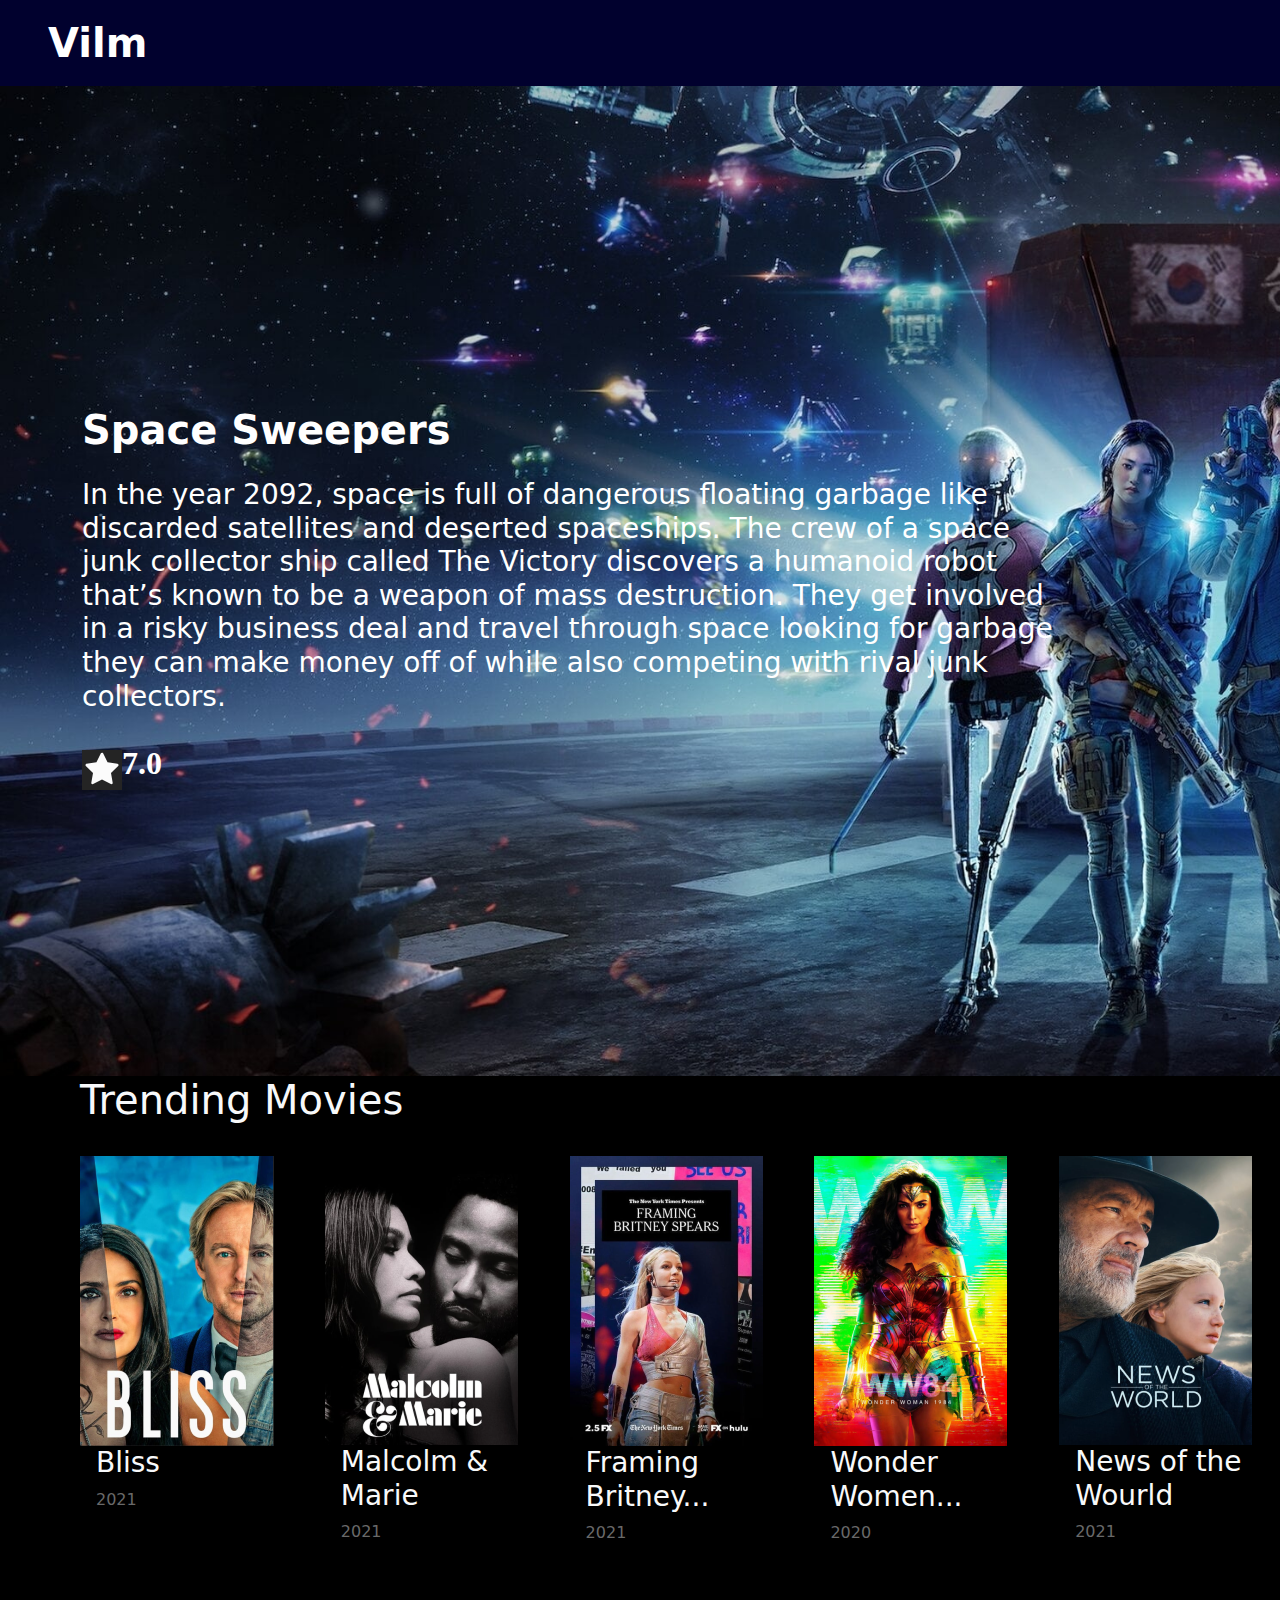
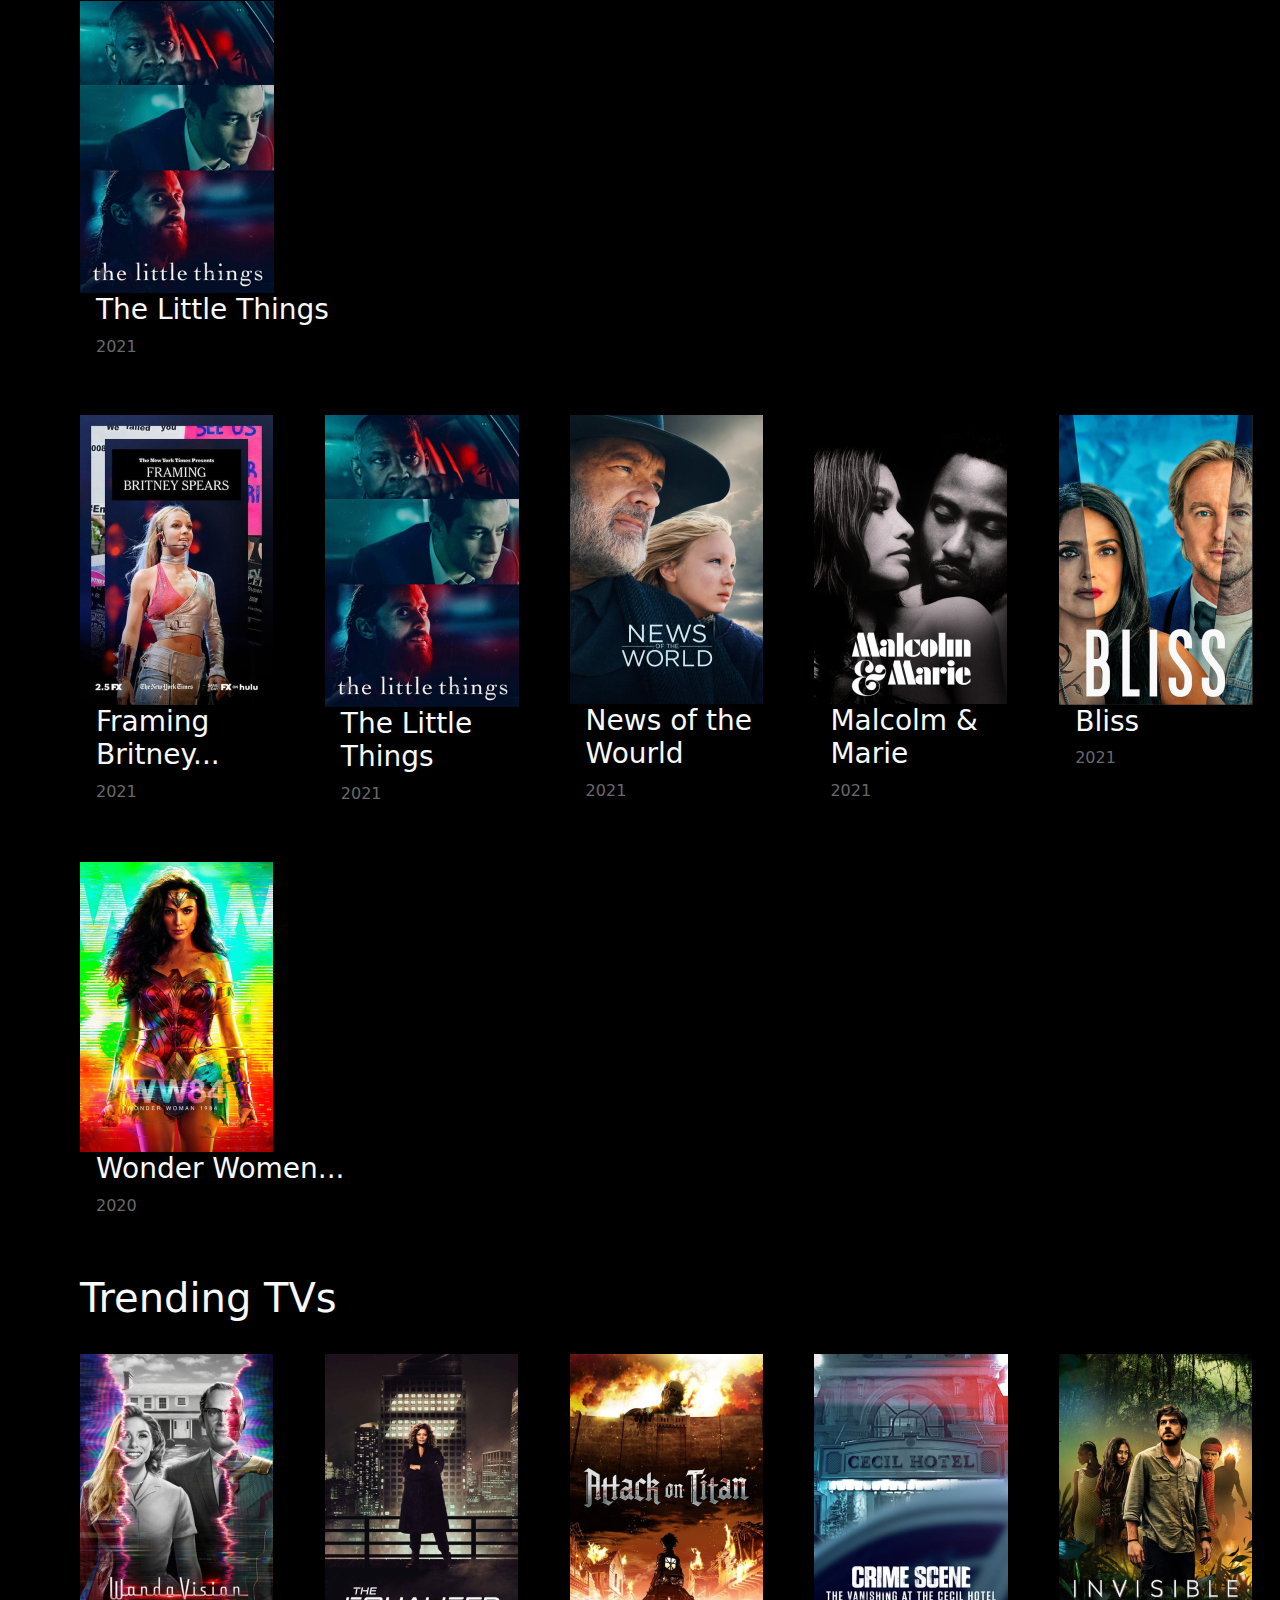
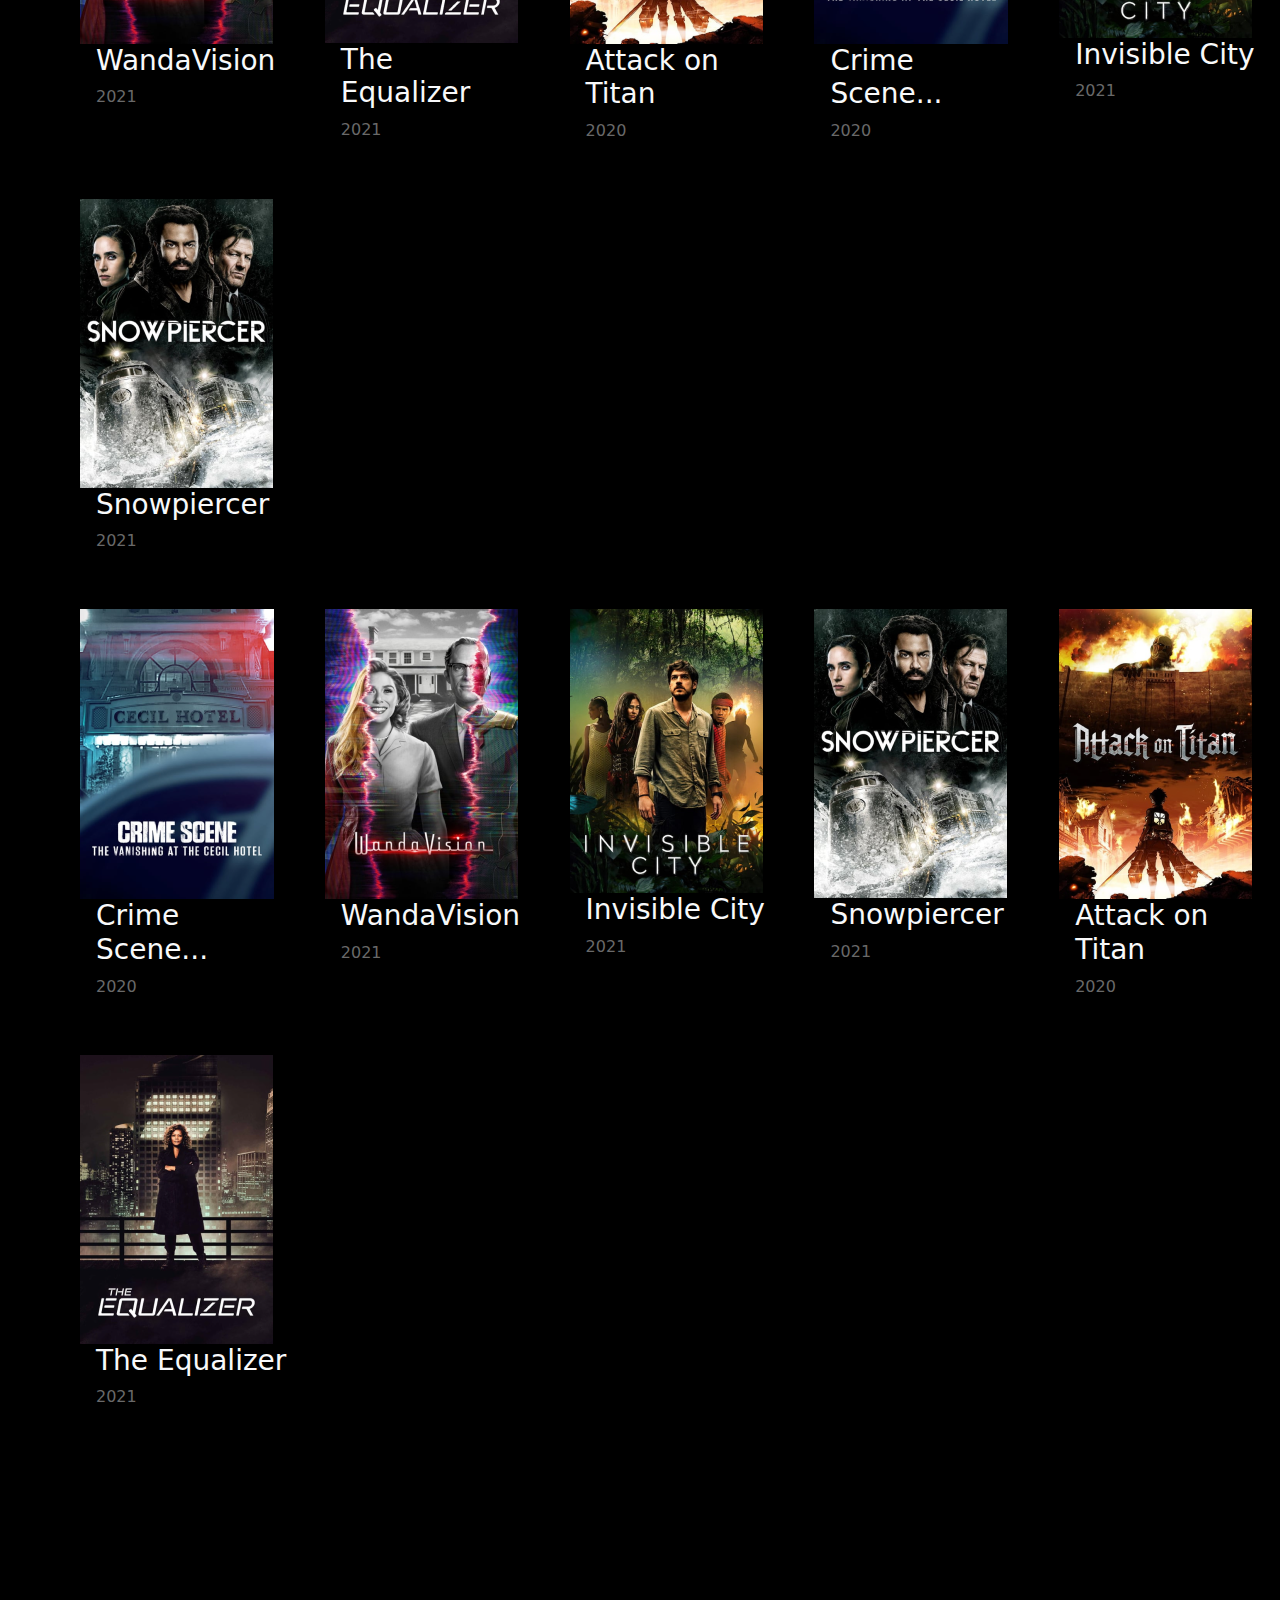
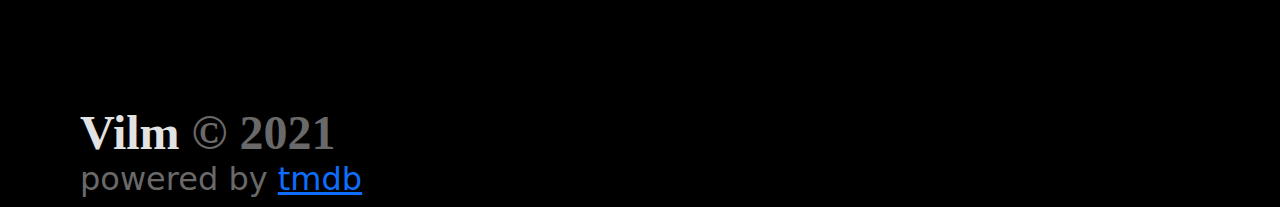
<file: index.html>
<!DOCTYPE html>
<html lang="en">
  <head>
    <meta charset="UTF-8" />
    <meta name="viewport" content="width=device-width, initial-scale=1.0" />
    <title>Vilm</title>
    <link rel="stylesheet" href="css/style.css" />
    <link rel="stylesheet" href="bootstrap/bootstrap.min.css" />
    <script defer src="js/script.js"></script>
  </head>
  <body>
    <div class="text">
      <nav class="navbar bg-body-tertiary">
        <div class="container-fluid px-5">
          <a class="navbar-brand" href="#"><b>Vilm</b></a>
        </div>
      </nav>
      <!--<div class="search ">
        <form action="#">
          <img src="/img/free-icon-magnifying-glass-2811806.png" alt="" class="search_img">
          <input type="text" name="search">          
          <button type="submit">
          <img src="/img/free-icon-magnifying-glass-2811806.png" alt="" class="search_img">  
          </button>
        </form>
      </div>-->
    </div>
    <div class="container-fluid hasbik justify-content-start d-flex">
      <div class="container pt-5">
        <h1><b>Space Sweepers</b></h1>
        <h3 class="pt-3 d-none d-xl-block">
          In the year 2092, space is full of dangerous floating garbage like
          <br />
          discarded satellites and deserted spaceships. The crew of a space
          <br />junk collector ship called The Victory discovers a humanoid
          robot<br />
          that’s known to be a weapon of mass destruction. They get involved
          <br />in a risky business deal and travel through space looking for
          garbage <br />
          they can make money off of while also competing with rival junk <br />
          collectors.
        </h3>
        <br />
        <img src="img/ant-design_star-filled.svg" alt="" /><b class="star"
          >7.0</b
        >
      </div>
    </div>
    <div class="row ps-5">
      <h1 class="pb-4">Trending Movies</h1>
      <div class="col">
        <a href="another thinks/bless.html"
          ><img src="img/b7BllsQkD6nTkAdtd28UVCmKqVi 1.png" alt=""
        /></a>
        <div class="name px-3">
          <h3>Bliss</h3>
          <p class="dark">2021</p>
        </div>
      </div>
      <div class="col">
        <a href="another thinks/Malcolm & Marie.html"
          ><img src="img/bdidDnAZwchN5vTenoNuhGPJTri 1.png" alt=""
        /></a>
        <div class="name px-3">
          <h3>Malcolm & Marie</h3>
          <p class="dark">2021</p>
        </div>
      </div>
      <div class="col">
        <a href="another thinks/Framing Britney.html"
          ><img src="img/iloFAJp6zo8BhXTi3fDoWq0gPsx 1.png" alt=""
        /></a>
        <div class="name px-3">
          <h3>Framing Britney...</h3>
          <p class="dark">2021</p>
        </div>
      </div>
      <div class="col">
        <a href="another thinks/Wonder Women.html"
          ><img src="img/8UlWHLMpgZm9bx6QYh0NFoq67TZ 1.png" alt=""
        /></a>
        <div class="name px-3">
          <h3>Wonder Women...</h3>
          <p class="dark">2020</p>
        </div>
      </div>
      <div class="col">
        <a href="another thinks/News of the Wourld.html"
          ><img src="img/fYQCgVRsQTEfUrP7cW5iAFVYOlh 1.png" alt=""
        /></a>
        <div class="name px-3">
          <h3>News of the Wourld</h3>
          <p class="dark">2021</p>
        </div>
      </div>
      <div class="col">
        <a href="another thinks/The Little Things.html"
          ><img src="img/c7VlGCCgM9GZivKSzBgzuOVxQn7 1.png" alt=""
        /></a>
        <div class="name px-3">
          <h3>The Little Things</h3>
          <p class="dark">2021</p>
        </div>
      </div>
    </div>
    <div class="row ps-5">
      <div class="col">
        <a href="another thinks/Framing Britney.html"
          ><img src="img/iloFAJp6zo8BhXTi3fDoWq0gPsx 1.png" alt=""
        /></a>
        <div class="name px-3">
          <h3>Framing Britney...</h3>
          <p class="dark">2021</p>
        </div>
      </div>
      <div class="col">
        <a href="another thinks/The Little Things.html"
          ><img src="img/c7VlGCCgM9GZivKSzBgzuOVxQn7 1.png" alt=""
        /></a>
        <div class="name px-3">
          <h3>The Little Things</h3>
          <p class="dark">2021</p>
        </div>
      </div>
      <div class="col">
        <a href="another thinks/News of the Wourld.html"
          ><img src="img/fYQCgVRsQTEfUrP7cW5iAFVYOlh 1.png" alt=""
        /></a>
        <div class="name px-3">
          <h3>News of the Wourld</h3>
          <p class="dark">2021</p>
        </div>
      </div>
      <div class="col">
        <a href="another thinks/Malcolm & Marie.html"
          ><img src="img/bdidDnAZwchN5vTenoNuhGPJTri 1.png" alt=""
        /></a>
        <div class="name px-3">
          <h3>Malcolm & Marie</h3>
          <p class="dark">2021</p>
        </div>
      </div>
      <div class="col">
        <a href="another thinks/bless.html"
          ><img src="img/b7BllsQkD6nTkAdtd28UVCmKqVi 1.png" alt=""
        /></a>
        <div class="name px-3">
          <h3>Bliss</h3>
          <p class="dark">2021</p>
        </div>
      </div>
      <div class="col">
        <a href="another thinks/Wonder Women.html"
          ><img src="img/8UlWHLMpgZm9bx6QYh0NFoq67TZ 1.png" alt=""
        /></a>
        <div class="name px-3">
          <h3>Wonder Women...</h3>
          <p class="dark">2020</p>
        </div>
      </div>
    </div>

    <div class="row ps-5">
      <h1 class="pb-4">Trending TVs</h1>
      <div class="col">
        <a href="another thinks/WandaVision.html"
          ><img src="img/glKDfE6btIRcVB5zrjspRIs4r52 1.png" alt=""
        /></a>
        <div class="name px-3">
          <h3>WandaVision</h3>
          <p class="dark">2021</p>
        </div>
      </div>
      <div class="col">
        <a href="another thinks/The Equalizer.html"
          ><img src="img/gAgShytJMWSYkjxa7ZDjSZhsnlc 1.png" alt=""
        /></a>
        <div class="name px-3">
          <h3>The Equalizer</h3>
          <p class="dark">2021</p>
        </div>
      </div>
      <div class="col">
        <a href="another thinks/Attack on Titan.html"
          ><img src="img/aiy35Evcofzl7hASZZvsFgltHTX 1.png" alt=""
        /></a>
        <div class="name px-3">
          <h3>Attack on Titan</h3>
          <p class="dark">2020</p>
        </div>
      </div>
      <div class="col">
        <a href="another thinks/Crime Scene.html"
          ><img src="img/9s5Za1RYXSjIA1g0KO1R7uywGlA 1.png" alt=""
        /></a>
        <div class="name px-3">
          <h3>Crime Scene...</h3>
          <p class="dark">2020</p>
        </div>
      </div>
      <div class="col">
        <a href="another thinks/Invisible City.html"
          ><img src="img/9S36vdeagChJeb3OziMOCiqVfPj 1.png" alt=""
        /></a>
        <div class="name px-3">
          <h3>Invisible City</h3>
          <p class="dark">2021</p>
        </div>
      </div>
      <div class="col">
        <a href="another thinks/Snowpiercer.html"
          ><img src="img/95xQPSqwvQDRoB3rXUn4lRyJrBW 1.png" alt=""
        /></a>
        <div class="name px-3">
          <h3>Snowpiercer</h3>
          <p class="dark">2021</p>
        </div>
      </div>
    </div>
    <div class="row ps-5">
      <div class="col">
        <a href="another thinks/Crime Scene.html"
          ><img src="img/9s5Za1RYXSjIA1g0KO1R7uywGlA 1.png" alt=""
        /></a>
        <div class="name px-3">
          <h3>Crime Scene...</h3>
          <p class="dark">2020</p>
        </div>
      </div>
      <div class="col">
        <a href="another thinks/WandaVision.html"
          ><img src="img/glKDfE6btIRcVB5zrjspRIs4r52 1.png" alt=""
        /></a>
        <div class="name px-3">
          <h3>WandaVision</h3>
          <p class="dark">2021</p>
        </div>
      </div>
      <div class="col">
        <a href="another thinks/Invisible City.html"
          ><img src="img/9S36vdeagChJeb3OziMOCiqVfPj 1.png" alt=""
        /></a>
        <div class="name px-3">
          <h3>Invisible City</h3>
          <p class="dark">2021</p>
        </div>
      </div>
      <div class="col">
        <a href="another thinks/Snowpiercer.html"
          ><img src="img/95xQPSqwvQDRoB3rXUn4lRyJrBW 1.png" alt=""
        /></a>
        <div class="name px-3">
          <h3>Snowpiercer</h3>
          <p class="dark">2021</p>
        </div>
      </div>
      <div class="col">
        <a href="another thinks/Attack on Titan.html"
          ><img src="img/aiy35Evcofzl7hASZZvsFgltHTX 1.png" alt=""
        /></a>
        <div class="name px-3">
          <h3>Attack on Titan</h3>
          <p class="dark">2020</p>
        </div>
      </div>
      <div class="col pb-5">
        <a href="another thinks/The Equalizer.html"
          ><img src="img/gAgShytJMWSYkjxa7ZDjSZhsnlc 1.png" alt=""
        /></a>
        <div class="name px-3">
          <h3>The Equalizer</h3>
          <p class="dark">2021</p>
        </div>
      </div>
      <div class="vilm">Vilm <b class="dark">© 2021</b> <br /></div>
      <h2 class="dark">powered by <a href="#">tmdb </a></h2>
    </div>
  </body>
</html>
</file>
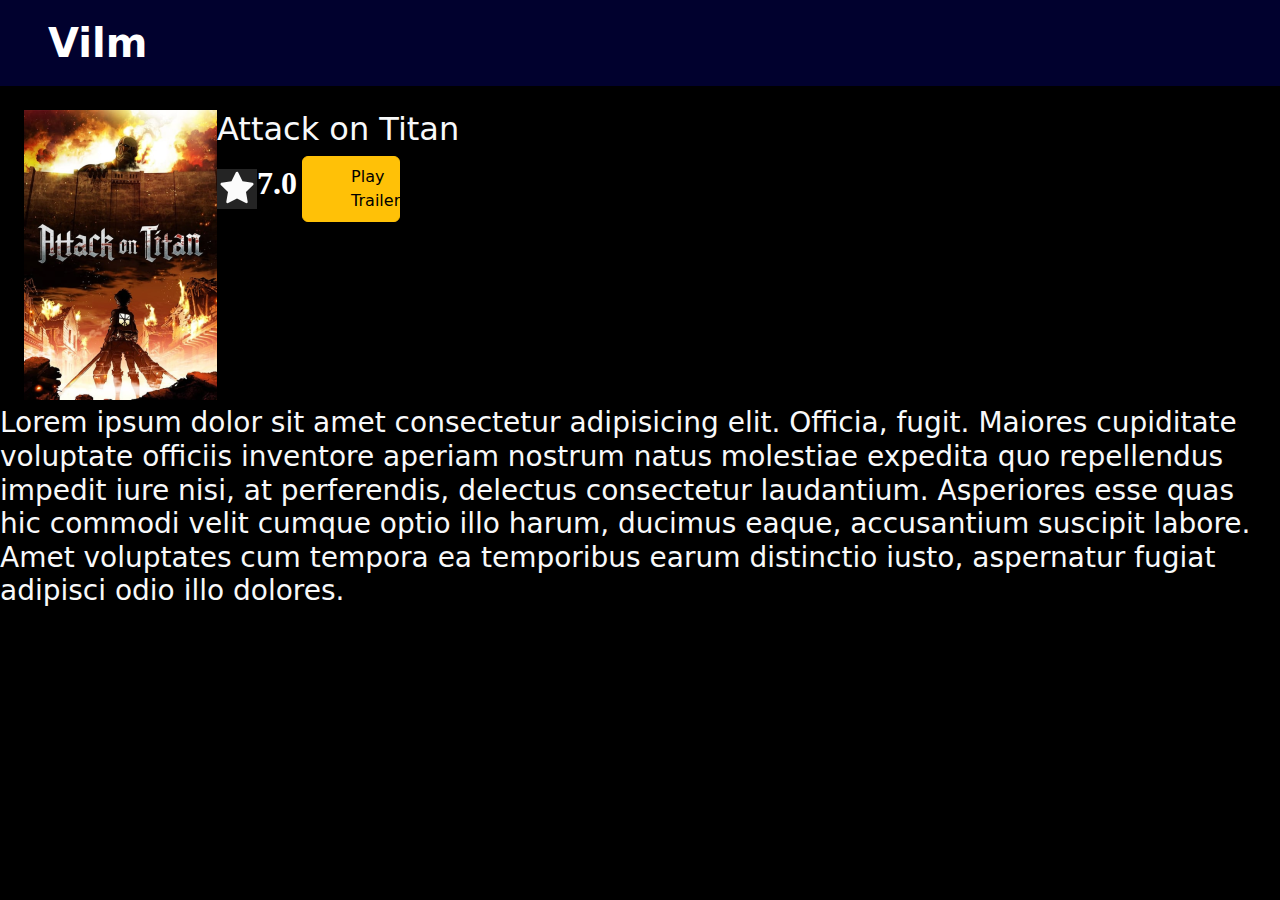
<file: another thinks/Attack on Titan.html>
<!DOCTYPE html>
<html lang="en">
<head>
    <meta charset="UTF-8">
    <meta name="viewport" content="width=device-width, initial-scale=1.0">
    <title>Document</title>
    <link rel="stylesheet" href="../css/style.css">
    <link rel="stylesheet" href="../bootstrap/bootstrap.min.css">
</head>
<body>
    <div class="text ">
        <nav class="navbar bg-body-tertiary">
          <div class="container-fluid px-5">
            <a class="navbar-brand" href="#"><b>Vilm</b></a>
          </div>
        </nav>
    </div>
    <div class="bless container-fluid  p-4">
        <img class="float-start" src="../img/aiy35Evcofzl7hASZZvsFgltHTX 1.png" alt="">
        <h2 class="">Attack on Titan</h2>
        <img class="" src="../img/ant-design_star-filled.svg" alt=""><b class="star">7.0</b>
        <button class="btn btn-warning" type="button">Play Trailer</button>
    </div>
    <div class="pt-4"><h3>Lorem ipsum dolor sit amet consectetur adipisicing elit. Officia, fugit. Maiores cupiditate voluptate officiis inventore aperiam nostrum natus molestiae expedita quo repellendus impedit iure nisi, at perferendis, delectus consectetur laudantium.
    Asperiores esse quas hic commodi velit cumque optio illo harum, ducimus eaque, accusantium suscipit labore. Amet voluptates cum tempora ea temporibus earum distinctio iusto, aspernatur fugiat adipisci odio illo dolores.</h3></div>    
</body>
</html>
</file>
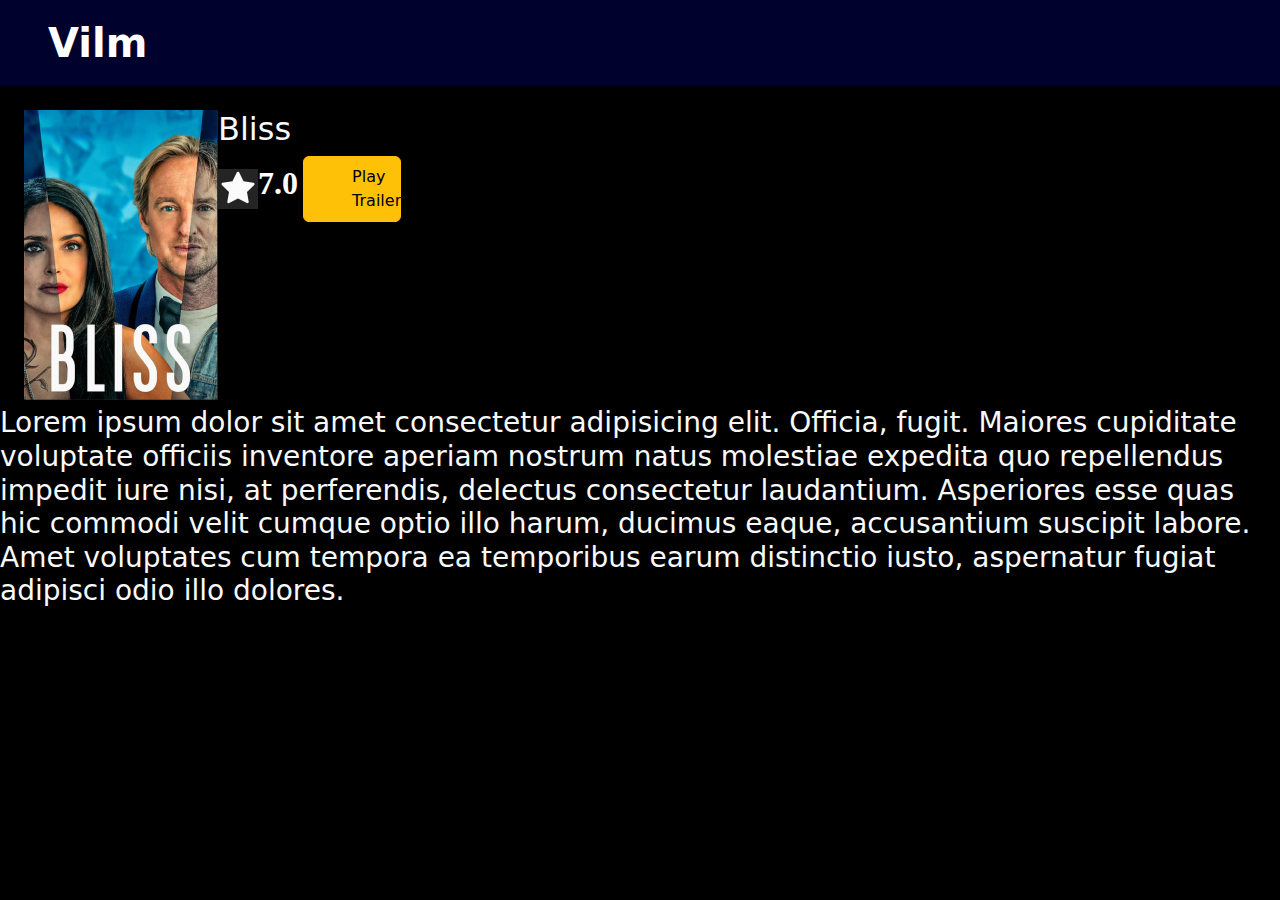
<file: another thinks/bless.html>
<!DOCTYPE html>
<html lang="en">
<head>
    <meta charset="UTF-8">
    <meta name="viewport" content="width=device-width, initial-scale=1.0">
    <title>Document</title>
    <link rel="stylesheet" href="../css/style.css">
    <link rel="stylesheet" href="../bootstrap/bootstrap.min.css">
</head>
<body>
    <div class="text ">
        <nav class="navbar bg-body-tertiary">
          <div class="container-fluid px-5">
            <a class="navbar-brand" href="#"><b>Vilm</b></a>
          </div>
        </nav>
    </div>
    <div class="bless container-fluid  p-4">
        <img class="float-start" src="../img/b7BllsQkD6nTkAdtd28UVCmKqVi 1.png" alt="">
        <h2 class="">Bliss</h2>
        <img class="" src="../img/ant-design_star-filled.svg" alt=""><b class="star">7.0</b>
        <button class="btn btn-warning" type="button">Play Trailer</button>
    </div>
    <div class="pt-4"><h3>Lorem ipsum dolor sit amet consectetur adipisicing elit. Officia, fugit. Maiores cupiditate voluptate officiis inventore aperiam nostrum natus molestiae expedita quo repellendus impedit iure nisi, at perferendis, delectus consectetur laudantium.
    Asperiores esse quas hic commodi velit cumque optio illo harum, ducimus eaque, accusantium suscipit labore. Amet voluptates cum tempora ea temporibus earum distinctio iusto, aspernatur fugiat adipisci odio illo dolores.</h3></div>    
</body>
</html>
</file>
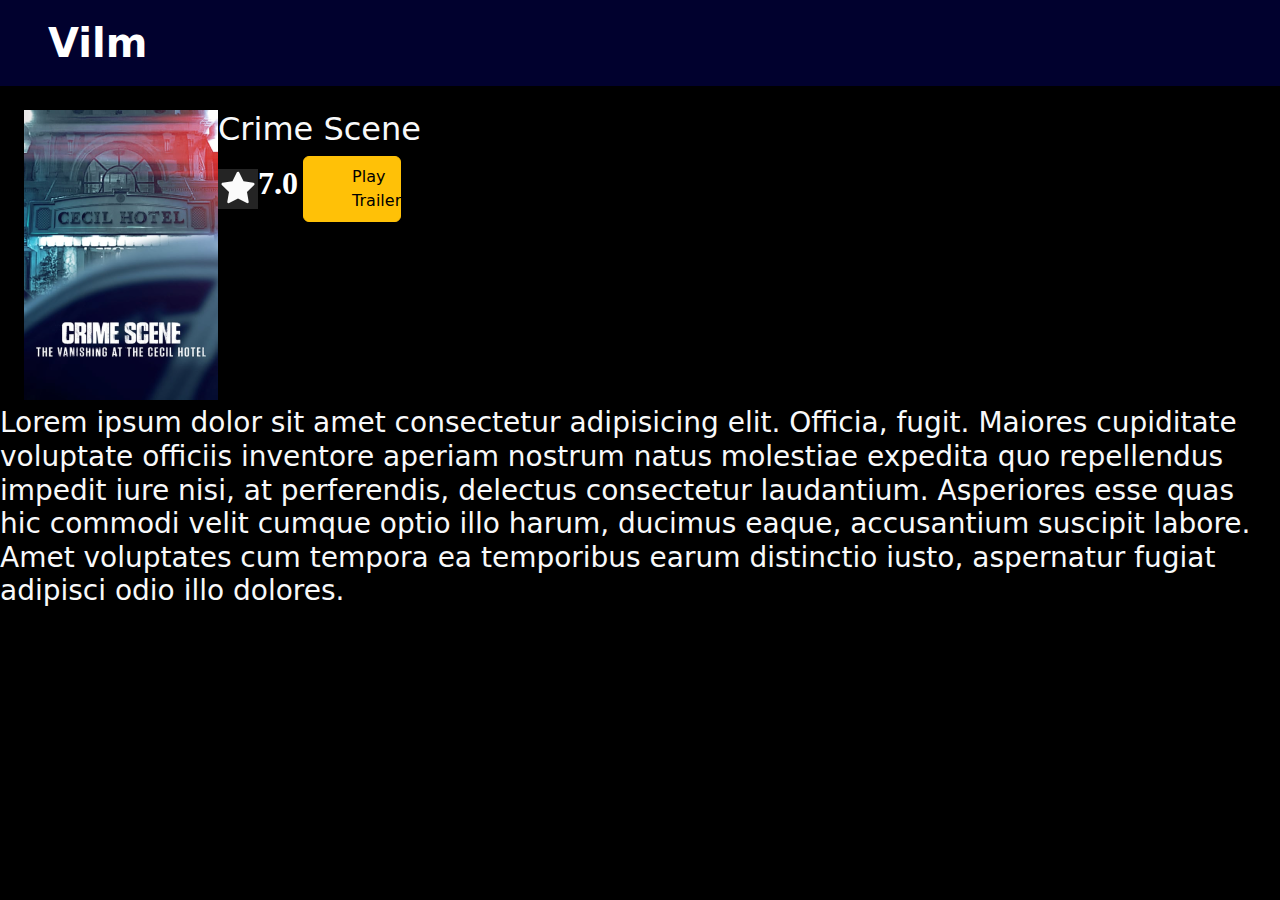
<file: another thinks/Crime Scene.html>
<!DOCTYPE html>
<html lang="en">
<head>
    <meta charset="UTF-8">
    <meta name="viewport" content="width=device-width, initial-scale=1.0">
    <title>Document</title>
    <link rel="stylesheet" href="/css/style.css">
    <link rel="stylesheet" href="/bootstrap/bootstrap.min.css">
</head>
<body>
    <div class="text ">
        <nav class="navbar bg-body-tertiary">
          <div class="container-fluid px-5">
            <a class="navbar-brand" href="#"><b>Vilm</b></a>
          </div>
        </nav>
    </div>
    <div class="bless container-fluid  p-4">
        <img class="float-start" src="/img/9s5Za1RYXSjIA1g0KO1R7uywGlA 1.png" alt="">
        <h2 class="">Crime Scene</h2>
        <img class="" src="/img/ant-design_star-filled.svg" alt=""><b class="star">7.0</b>
        <button class="btn btn-warning" type="button">Play Trailer</button>
    </div>
    <div class="pt-4"><h3>Lorem ipsum dolor sit amet consectetur adipisicing elit. Officia, fugit. Maiores cupiditate voluptate officiis inventore aperiam nostrum natus molestiae expedita quo repellendus impedit iure nisi, at perferendis, delectus consectetur laudantium.
    Asperiores esse quas hic commodi velit cumque optio illo harum, ducimus eaque, accusantium suscipit labore. Amet voluptates cum tempora ea temporibus earum distinctio iusto, aspernatur fugiat adipisci odio illo dolores.</h3></div>    
</body>
</html>
</file>
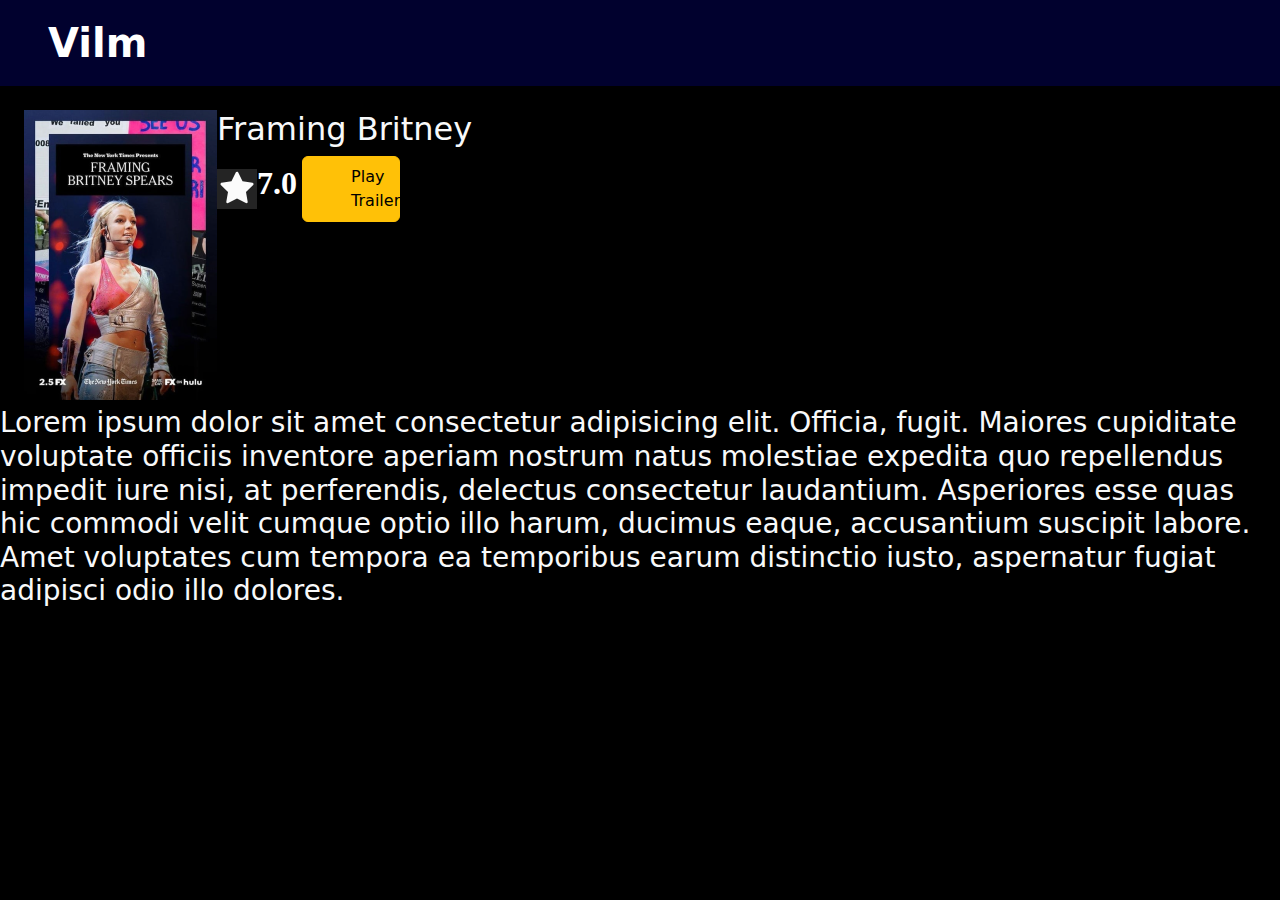
<file: another thinks/Framing Britney.html>
<!DOCTYPE html>
<html lang="en">
<head>
    <meta charset="UTF-8">
    <meta name="viewport" content="width=device-width, initial-scale=1.0">
    <title>Document</title>
    <link rel="stylesheet" href="/css/style.css">
    <link rel="stylesheet" href="/bootstrap/bootstrap.min.css">
</head>
<body>
    <div class="text ">
        <nav class="navbar bg-body-tertiary">
          <div class="container-fluid px-5">
            <a class="navbar-brand" href="#"><b>Vilm</b></a>
          </div>
        </nav>
    </div>
    <div class="bless container-fluid  p-4">
        <img class="float-start" src="/img/iloFAJp6zo8BhXTi3fDoWq0gPsx 1.png" alt="">
        <h2 class="">Framing Britney</h2>
        <img class="" src="/img/ant-design_star-filled.svg" alt=""><b class="star">7.0</b>
        <button class="btn btn-warning" type="button">Play Trailer</button>
    </div>
    <div class="pt-4"><h3>Lorem ipsum dolor sit amet consectetur adipisicing elit. Officia, fugit. Maiores cupiditate voluptate officiis inventore aperiam nostrum natus molestiae expedita quo repellendus impedit iure nisi, at perferendis, delectus consectetur laudantium.
    Asperiores esse quas hic commodi velit cumque optio illo harum, ducimus eaque, accusantium suscipit labore. Amet voluptates cum tempora ea temporibus earum distinctio iusto, aspernatur fugiat adipisci odio illo dolores.</h3></div>    
</body>
</html>
</file>
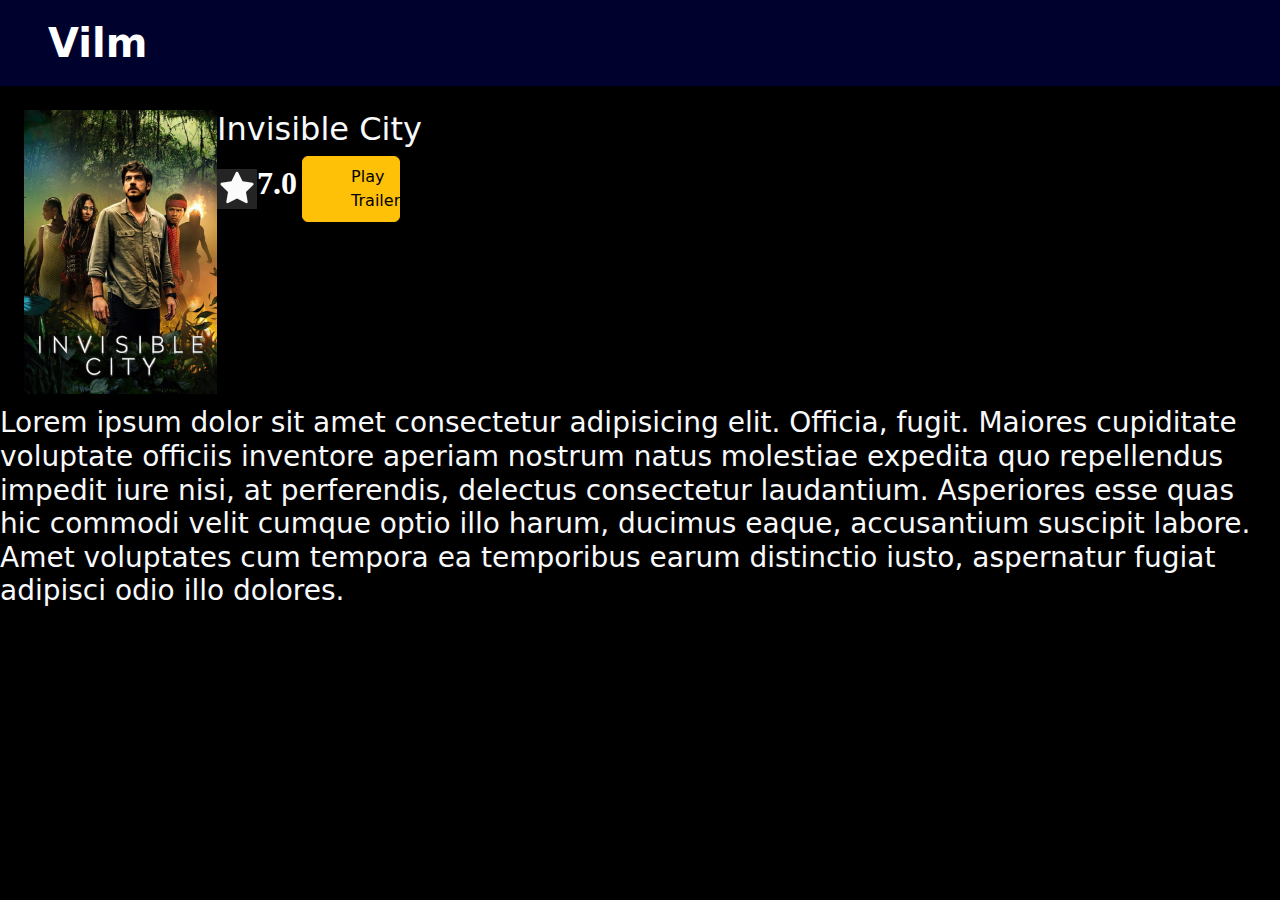
<file: another thinks/Invisible City.html>
<!DOCTYPE html>
<html lang="en">
<head>
    <meta charset="UTF-8">
    <meta name="viewport" content="width=device-width, initial-scale=1.0">
    <title>Document</title>
    <link rel="stylesheet" href="/css/style.css">
    <link rel="stylesheet" href="/bootstrap/bootstrap.min.css">
</head>
<body>
    <div class="text ">
        <nav class="navbar bg-body-tertiary">
          <div class="container-fluid px-5">
            <a class="navbar-brand" href="#"><b>Vilm</b></a>
          </div>
        </nav>
    </div>
    <div class="bless container-fluid  p-4">
        <img class="float-start" src="/img/9S36vdeagChJeb3OziMOCiqVfPj 1.png" alt="">
        <h2 class="">Invisible City</h2>
        <img class="" src="/img/ant-design_star-filled.svg" alt=""><b class="star">7.0</b>
        <button class="btn btn-warning" type="button">Play Trailer</button>
    </div>
    <div class="pt-4"><h3>Lorem ipsum dolor sit amet consectetur adipisicing elit. Officia, fugit. Maiores cupiditate voluptate officiis inventore aperiam nostrum natus molestiae expedita quo repellendus impedit iure nisi, at perferendis, delectus consectetur laudantium.
    Asperiores esse quas hic commodi velit cumque optio illo harum, ducimus eaque, accusantium suscipit labore. Amet voluptates cum tempora ea temporibus earum distinctio iusto, aspernatur fugiat adipisci odio illo dolores.</h3></div>    
</body>
</html>
</file>
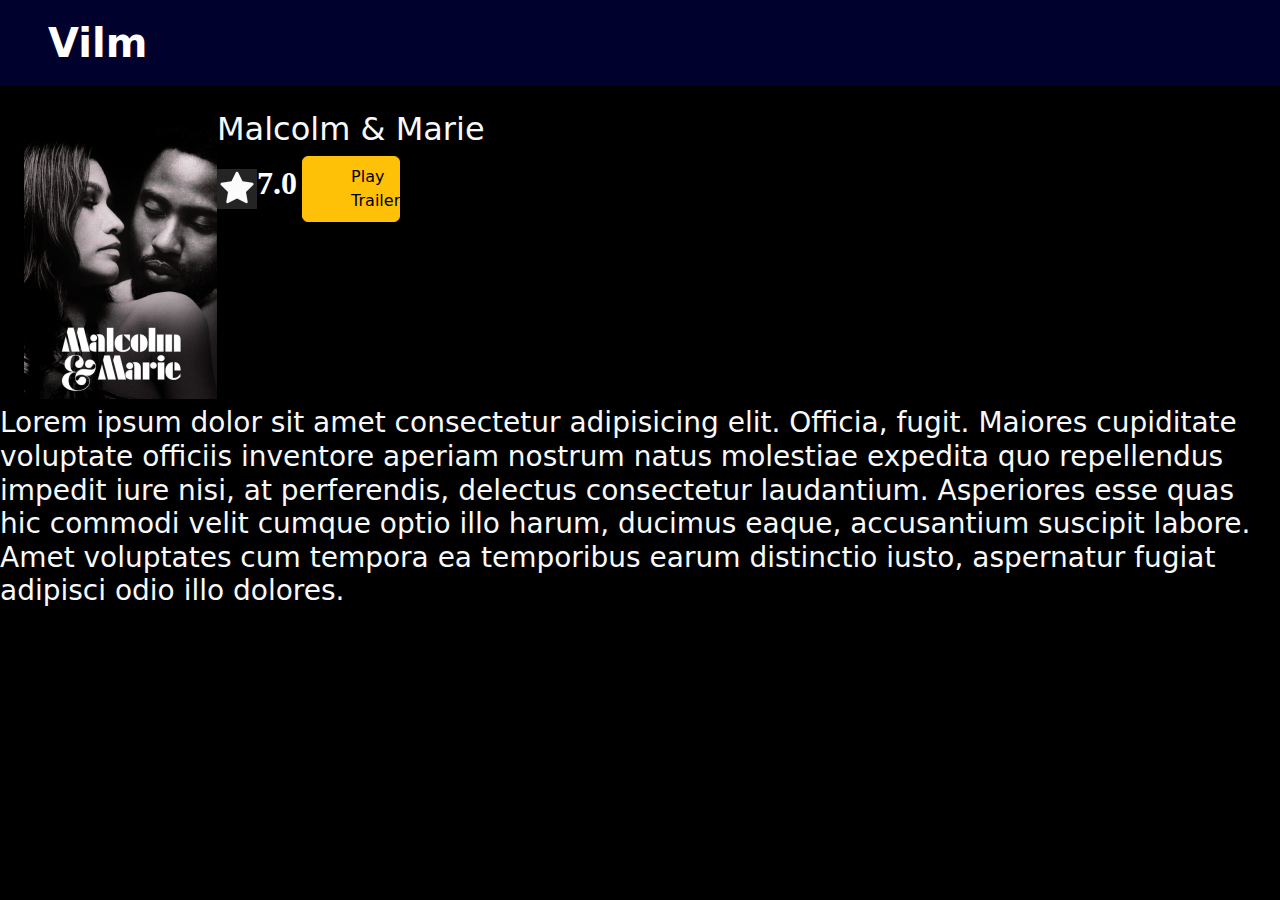
<file: another thinks/Malcolm & Marie.html>
<!DOCTYPE html>
<html lang="en">
<head>
    <meta charset="UTF-8">
    <meta name="viewport" content="width=device-width, initial-scale=1.0">
    <title>Document</title>
    <link rel="stylesheet" href="/css/style.css">
    <link rel="stylesheet" href="/bootstrap/bootstrap.min.css">
</head>
<body>
    <div class="text ">
        <nav class="navbar bg-body-tertiary">
          <div class="container-fluid px-5">
            <a class="navbar-brand" href="#"><b>Vilm</b></a>
          </div>
        </nav>
    </div>
    <div class="bless container-fluid  p-4">
        <img class="float-start" src="/img/bdidDnAZwchN5vTenoNuhGPJTri 1.png" alt="">
        <h2 class="">Malcolm & Marie</h2>
        <img class="" src="/img/ant-design_star-filled.svg" alt=""><b class="star">7.0</b>
        <button class="btn btn-warning" type="button">Play Trailer</button>
    </div>
    <div class="pt-4"><h3>Lorem ipsum dolor sit amet consectetur adipisicing elit. Officia, fugit. Maiores cupiditate voluptate officiis inventore aperiam nostrum natus molestiae expedita quo repellendus impedit iure nisi, at perferendis, delectus consectetur laudantium.
    Asperiores esse quas hic commodi velit cumque optio illo harum, ducimus eaque, accusantium suscipit labore. Amet voluptates cum tempora ea temporibus earum distinctio iusto, aspernatur fugiat adipisci odio illo dolores.</h3></div>    
</body>
</html>
</file>
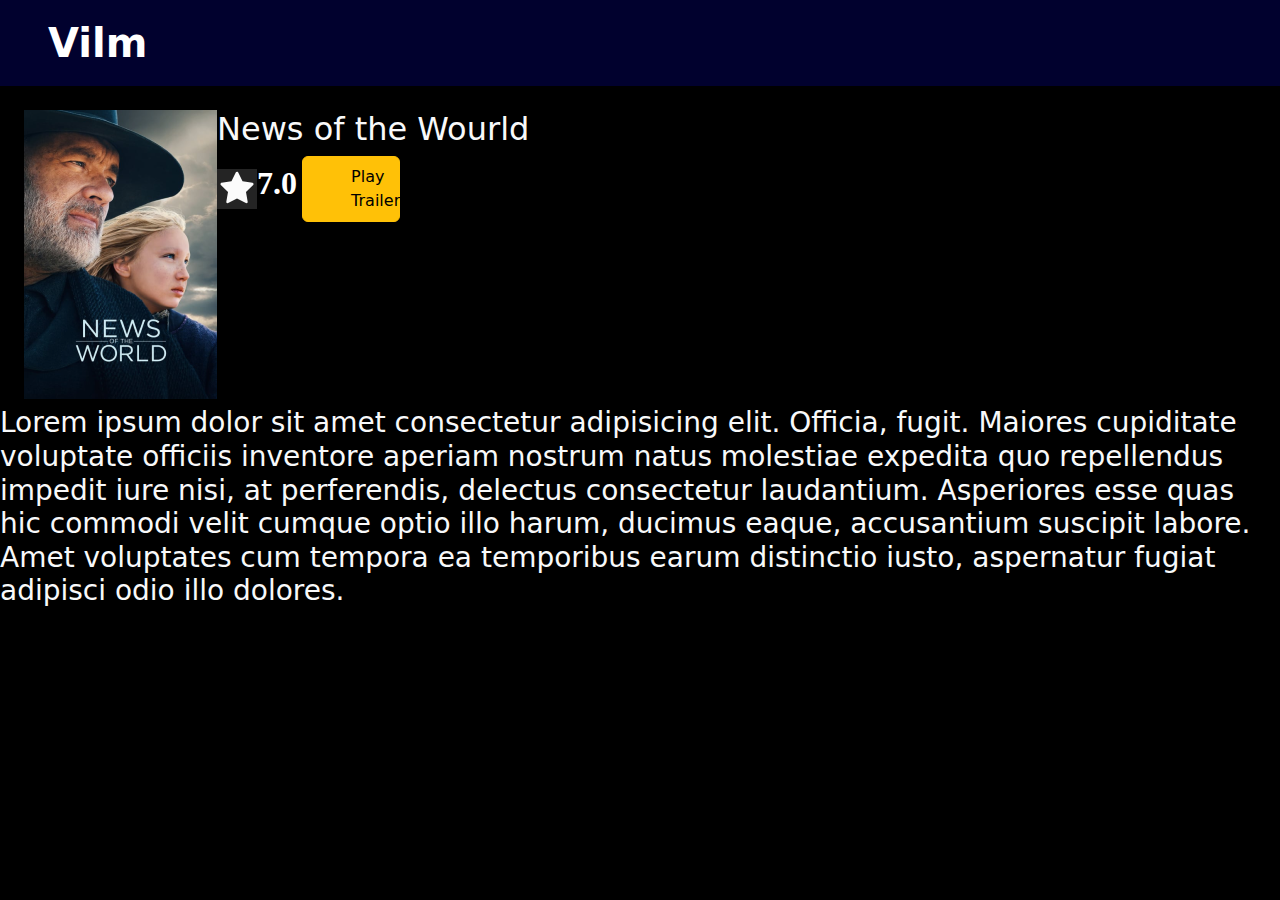
<file: another thinks/News of the Wourld.html>
<!DOCTYPE html>
<html lang="en">
<head>
    <meta charset="UTF-8">
    <meta name="viewport" content="width=device-width, initial-scale=1.0">
    <title>Document</title>
    <link rel="stylesheet" href="/css/style.css">
    <link rel="stylesheet" href="/bootstrap/bootstrap.min.css">
</head>
<body>
    <div class="text ">
        <nav class="navbar bg-body-tertiary">
          <div class="container-fluid px-5">
            <a class="navbar-brand" href="#"><b>Vilm</b></a>
          </div>
        </nav>
    </div>
    <div class="bless container-fluid  p-4">
        <img class="float-start" src="/img/fYQCgVRsQTEfUrP7cW5iAFVYOlh 1.png" alt="">
        <h2 class="">News of the Wourld</h2>
        <img class="" src="/img/ant-design_star-filled.svg" alt=""><b class="star">7.0</b>
        <button class="btn btn-warning" type="button">Play Trailer</button>
    </div>
    <div class="pt-4"><h3>Lorem ipsum dolor sit amet consectetur adipisicing elit. Officia, fugit. Maiores cupiditate voluptate officiis inventore aperiam nostrum natus molestiae expedita quo repellendus impedit iure nisi, at perferendis, delectus consectetur laudantium.
    Asperiores esse quas hic commodi velit cumque optio illo harum, ducimus eaque, accusantium suscipit labore. Amet voluptates cum tempora ea temporibus earum distinctio iusto, aspernatur fugiat adipisci odio illo dolores.</h3></div>    
</body>
</html>
</file>
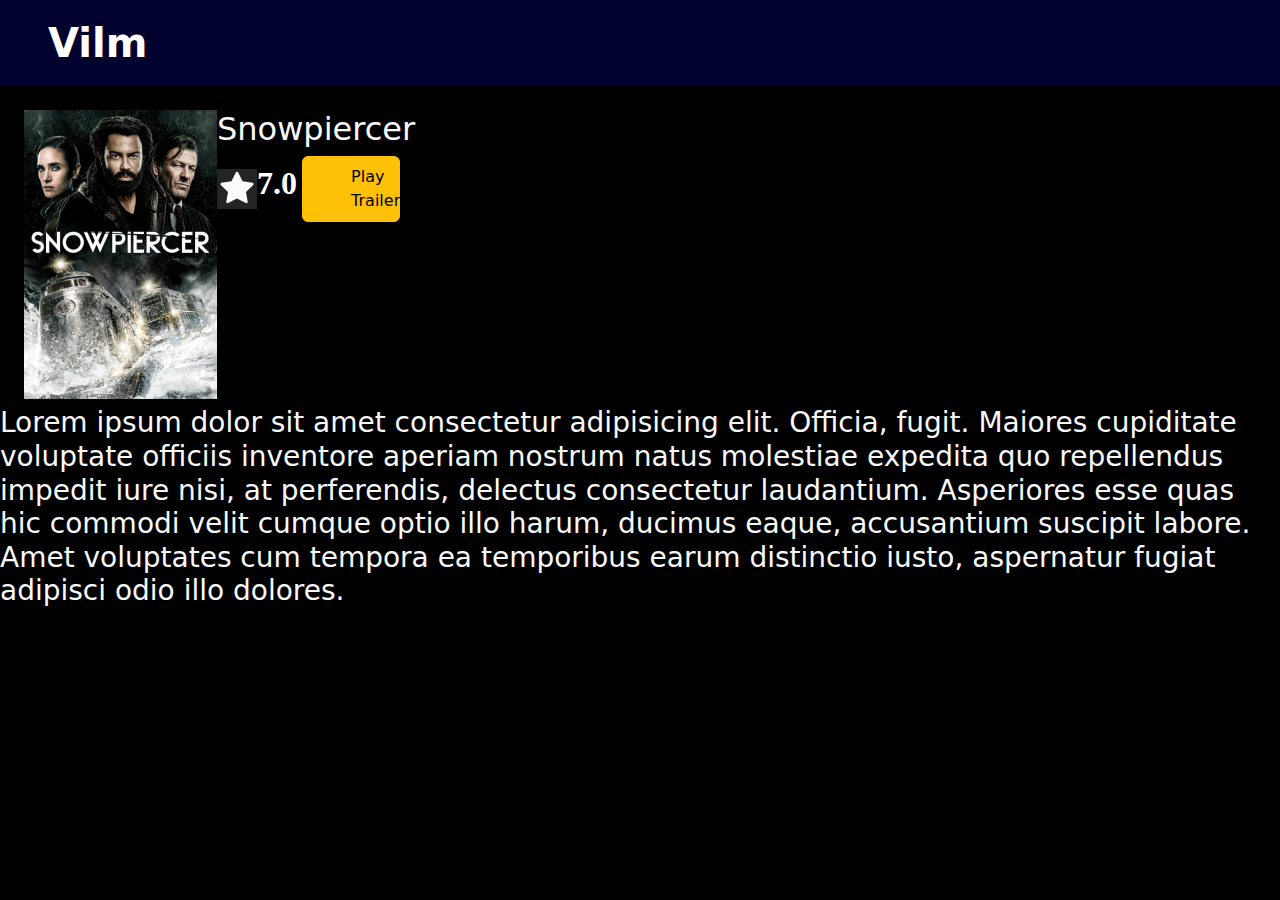
<file: another thinks/Snowpiercer.html>
<!DOCTYPE html>
<html lang="en">
<head>
    <meta charset="UTF-8">
    <meta name="viewport" content="width=device-width, initial-scale=1.0">
    <title>Document</title>
    <link rel="stylesheet" href="/css/style.css">
    <link rel="stylesheet" href="/bootstrap/bootstrap.min.css">
</head>
<body>
    <div class="text ">
        <nav class="navbar bg-body-tertiary">
          <div class="container-fluid px-5">
            <a class="navbar-brand" href="#"><b>Vilm</b></a>
          </div>
        </nav>
    </div>
    <div class="bless container-fluid  p-4">
        <img class="float-start" src="/img/95xQPSqwvQDRoB3rXUn4lRyJrBW 1.png" alt="">
        <h2 class="">Snowpiercer</h2>
        <img class="" src="/img/ant-design_star-filled.svg" alt=""><b class="star">7.0</b>
        <button class="btn btn-warning" type="button">Play Trailer</button>
    </div>
    <div class="pt-4"><h3>Lorem ipsum dolor sit amet consectetur adipisicing elit. Officia, fugit. Maiores cupiditate voluptate officiis inventore aperiam nostrum natus molestiae expedita quo repellendus impedit iure nisi, at perferendis, delectus consectetur laudantium.
    Asperiores esse quas hic commodi velit cumque optio illo harum, ducimus eaque, accusantium suscipit labore. Amet voluptates cum tempora ea temporibus earum distinctio iusto, aspernatur fugiat adipisci odio illo dolores.</h3></div>    
</body>
</html>
</file>
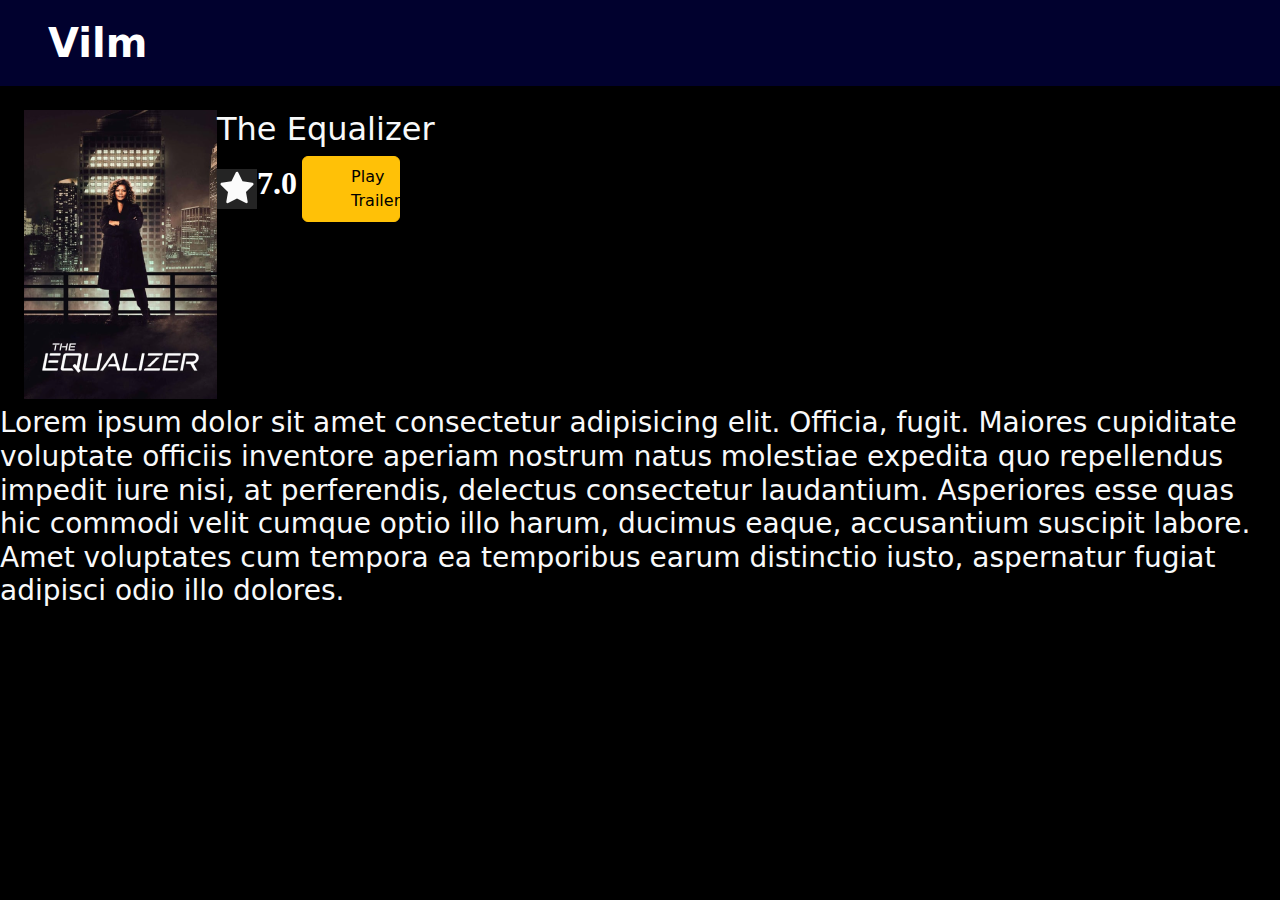
<file: another thinks/The Equalizer.html>
<!DOCTYPE html>
<html lang="en">
<head>
    <meta charset="UTF-8">
    <meta name="viewport" content="width=device-width, initial-scale=1.0">
    <title>Document</title>
    <link rel="stylesheet" href="/css/style.css">
    <link rel="stylesheet" href="/bootstrap/bootstrap.min.css">
</head>
<body>
    <div class="text ">
        <nav class="navbar bg-body-tertiary">
          <div class="container-fluid px-5">
            <a class="navbar-brand" href="#"><b>Vilm</b></a>
          </div>
        </nav>
    </div>
    <div class="bless container-fluid  p-4">
        <img class="float-start" src="/img/gAgShytJMWSYkjxa7ZDjSZhsnlc 1.png" alt="">
        <h2 class="">The Equalizer</h2>
        <img class="" src="/img/ant-design_star-filled.svg" alt=""><b class="star">7.0</b>
        <button class="btn btn-warning" type="button">Play Trailer</button>
    </div>
    <div class="pt-4"><h3>Lorem ipsum dolor sit amet consectetur adipisicing elit. Officia, fugit. Maiores cupiditate voluptate officiis inventore aperiam nostrum natus molestiae expedita quo repellendus impedit iure nisi, at perferendis, delectus consectetur laudantium.
    Asperiores esse quas hic commodi velit cumque optio illo harum, ducimus eaque, accusantium suscipit labore. Amet voluptates cum tempora ea temporibus earum distinctio iusto, aspernatur fugiat adipisci odio illo dolores.</h3></div>    
</body>
</html>
</file>
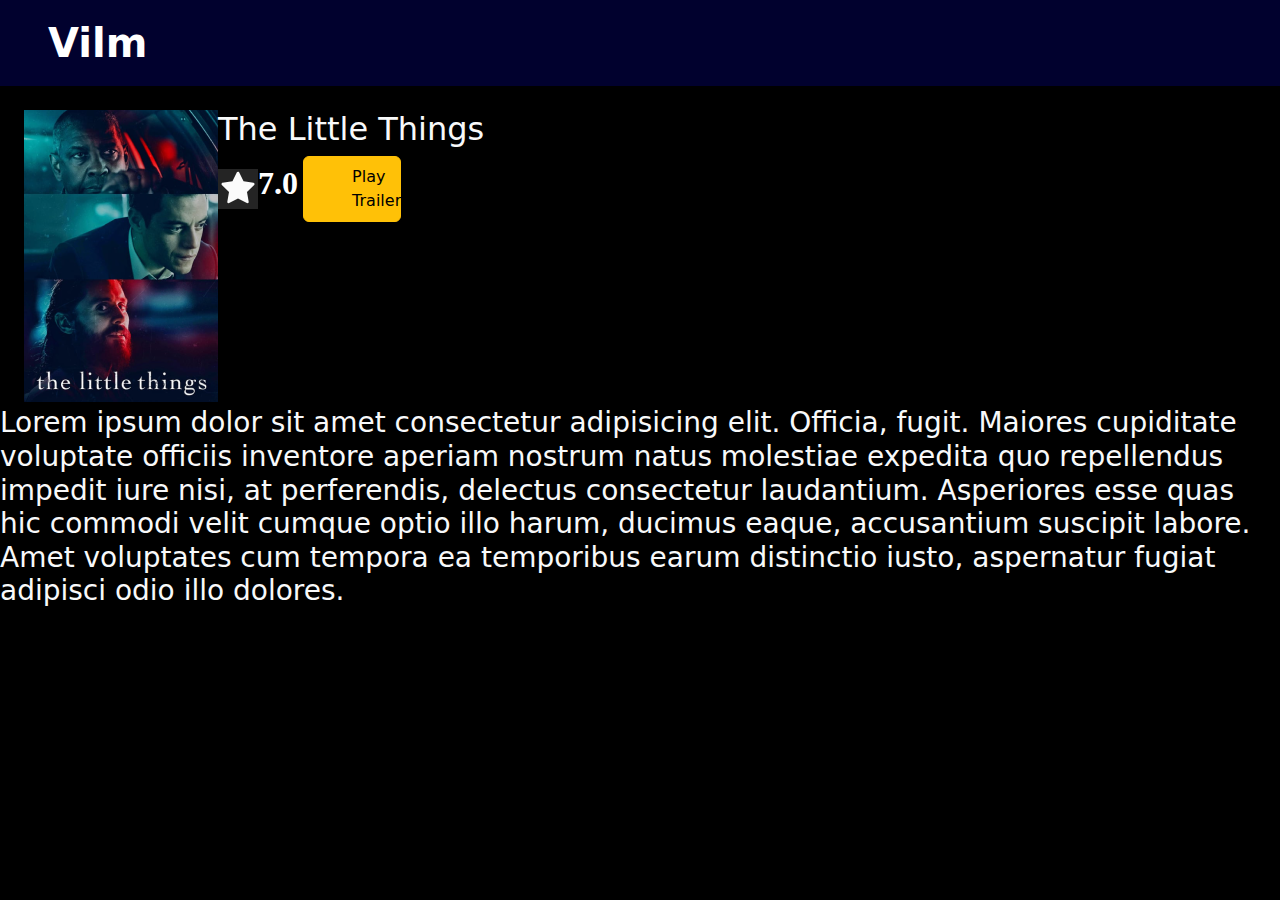
<file: another thinks/The Little Things.html>
<!DOCTYPE html>
<html lang="en">
<head>
    <meta charset="UTF-8">
    <meta name="viewport" content="width=device-width, initial-scale=1.0">
    <title>Document</title>
    <link rel="stylesheet" href="/css/style.css">
    <link rel="stylesheet" href="/bootstrap/bootstrap.min.css">
</head>
<body>
    <div class="text ">
        <nav class="navbar bg-body-tertiary">
          <div class="container-fluid px-5">
            <a class="navbar-brand" href="#"><b>Vilm</b></a>
          </div>
        </nav>
    </div>
    <div class="bless container-fluid  p-4">
        <img class="float-start" src="/img/c7VlGCCgM9GZivKSzBgzuOVxQn7 1.png" alt="">
        <h2 class="">The Little Things</h2>
        <img class="" src="/img/ant-design_star-filled.svg" alt=""><b class="star">7.0</b>
        <button class="btn btn-warning" type="button">Play Trailer</button>
    </div>
    <div class="pt-4"><h3>Lorem ipsum dolor sit amet consectetur adipisicing elit. Officia, fugit. Maiores cupiditate voluptate officiis inventore aperiam nostrum natus molestiae expedita quo repellendus impedit iure nisi, at perferendis, delectus consectetur laudantium.
    Asperiores esse quas hic commodi velit cumque optio illo harum, ducimus eaque, accusantium suscipit labore. Amet voluptates cum tempora ea temporibus earum distinctio iusto, aspernatur fugiat adipisci odio illo dolores.</h3></div>    
</body>
</html>
</file>
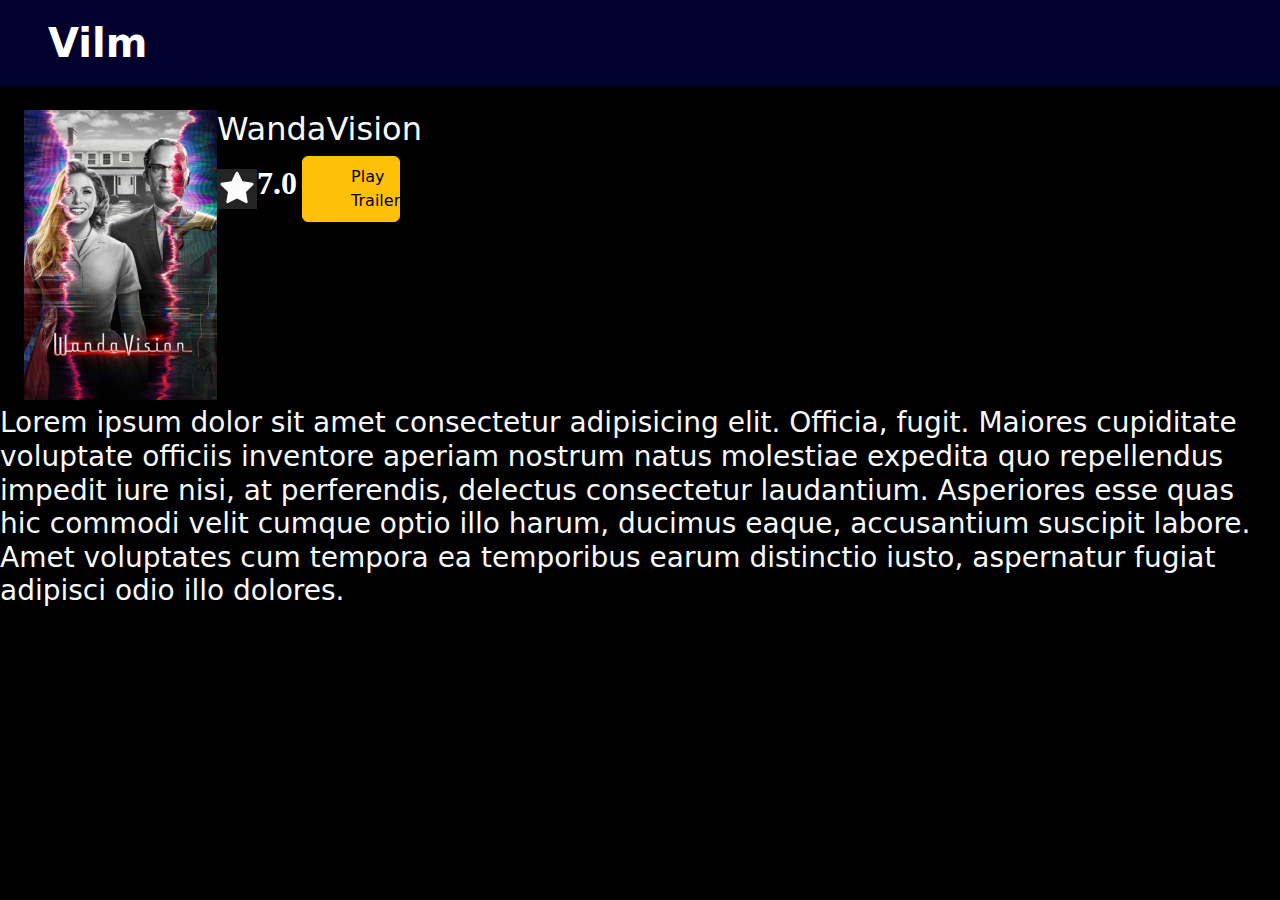
<file: another thinks/WandaVision.html>
<!DOCTYPE html>
<html lang="en">
<head>
    <meta charset="UTF-8">
    <meta name="viewport" content="width=device-width, initial-scale=1.0">
    <title>Document</title>
    <link rel="stylesheet" href="/css/style.css">
    <link rel="stylesheet" href="/bootstrap/bootstrap.min.css">
</head>
<body>
    <div class="text ">
        <nav class="navbar bg-body-tertiary">
          <div class="container-fluid px-5">
            <a class="navbar-brand" href="#"><b>Vilm</b></a>
          </div>
        </nav>
    </div>
    <div class="bless container-fluid  p-4">
        <img class="float-start" src="/img/glKDfE6btIRcVB5zrjspRIs4r52 1.png" alt="">
        <h2 class="">WandaVision</h2>
        <img class="" src="/img/ant-design_star-filled.svg" alt=""><b class="star">7.0</b>
        <button class="btn btn-warning" type="button">Play Trailer</button>
    </div>
    <div class="pt-4"><h3>Lorem ipsum dolor sit amet consectetur adipisicing elit. Officia, fugit. Maiores cupiditate voluptate officiis inventore aperiam nostrum natus molestiae expedita quo repellendus impedit iure nisi, at perferendis, delectus consectetur laudantium.
    Asperiores esse quas hic commodi velit cumque optio illo harum, ducimus eaque, accusantium suscipit labore. Amet voluptates cum tempora ea temporibus earum distinctio iusto, aspernatur fugiat adipisci odio illo dolores.</h3></div>    
</body>
</html>
</file>
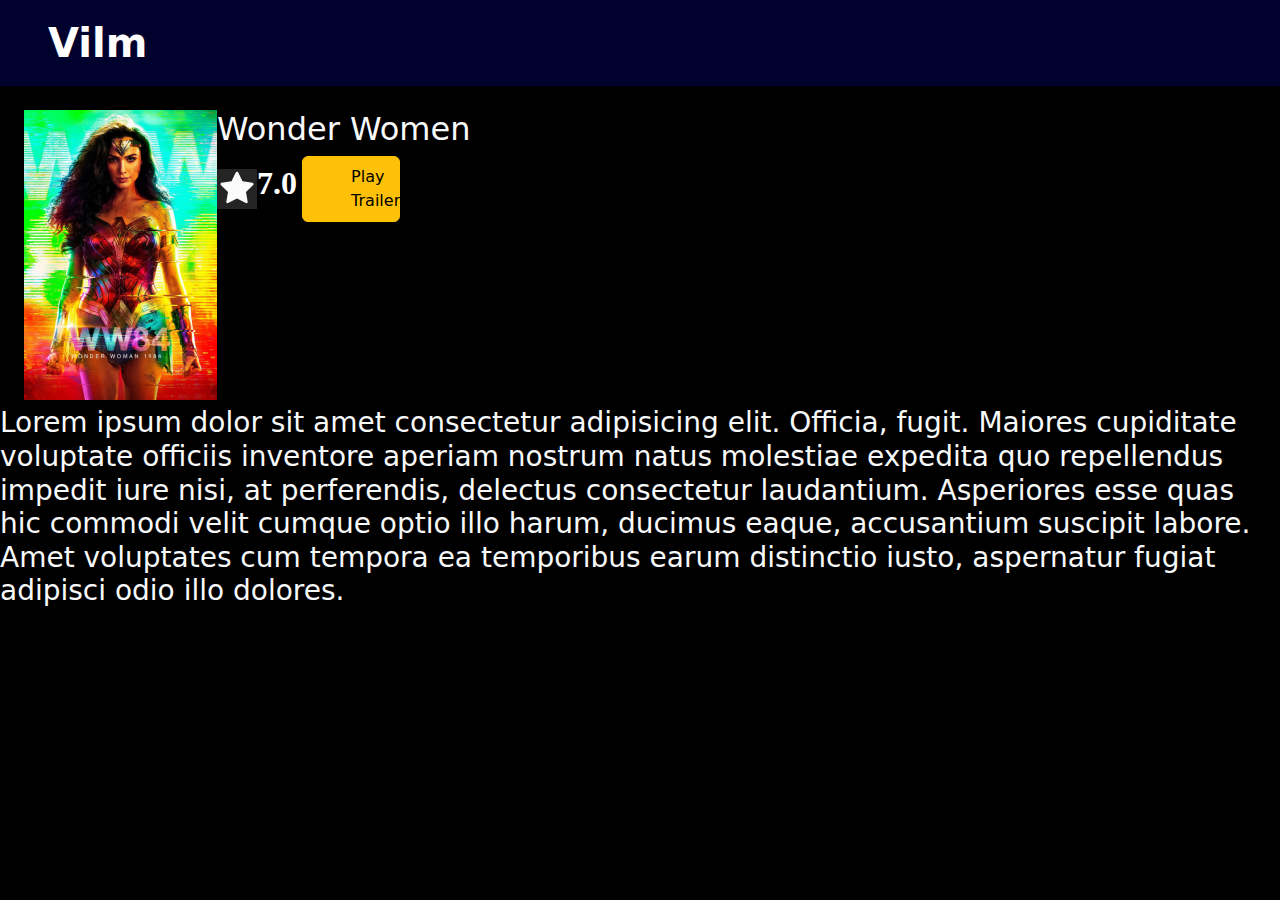
<file: another thinks/Wonder Women.html>
<!DOCTYPE html>
<html lang="en">
<head>
    <meta charset="UTF-8">
    <meta name="viewport" content="width=device-width, initial-scale=1.0">
    <title>Document</title>
    <link rel="stylesheet" href="/css/style.css">
    <link rel="stylesheet" href="/bootstrap/bootstrap.min.css">
</head>
<body>
    <div class="text ">
        <nav class="navbar bg-body-tertiary">
          <div class="container-fluid px-5">
            <a class="navbar-brand" href="#"><b>Vilm</b></a>
          </div>
        </nav>
    </div>
    <div class="bless container-fluid  p-4">
        <img class="float-start" src="/img/8UlWHLMpgZm9bx6QYh0NFoq67TZ 1.png" alt="">
        <h2 class="">Wonder Women</h2>
        <img class="" src="/img/ant-design_star-filled.svg" alt=""><b class="star">7.0</b>
        <button class="btn btn-warning" type="button">Play Trailer</button>
    </div>
    <div class="pt-4"><h3>Lorem ipsum dolor sit amet consectetur adipisicing elit. Officia, fugit. Maiores cupiditate voluptate officiis inventore aperiam nostrum natus molestiae expedita quo repellendus impedit iure nisi, at perferendis, delectus consectetur laudantium.
    Asperiores esse quas hic commodi velit cumque optio illo harum, ducimus eaque, accusantium suscipit labore. Amet voluptates cum tempora ea temporibus earum distinctio iusto, aspernatur fugiat adipisci odio illo dolores.</h3></div>    
</body>
</html>
</file>
<file: css/style.css>
*{
    margin: 0px;
}

body{
    color: #f8f9fa;
    background-color: #000;
}
.text{
    width: 100%;
    height: 5%;
    background-color: rgb(1, 1, 46);
    color: white;
}


.hasbik {
    background-image: url("/img/bakground-image.jpg");
    background-size: cover;
    min-height: 110vh;
    color: white;
}

img{
    background-color: rgb(36, 36, 36);
}

.dark{
    color: dimgrey;
}

.star{
   color: #FFF;
   font-family: Roboto;
   font-size: 32px;
   font-style: normal;
   font-weight: 700;
   line-height: normal;
}

.vilm{
    color: #E2E2E2;
    font-family: Inter;
    font-size: 48px;
    font-style: normal;
    font-weight: 700;
    line-height: normal;
}

.search{
    margin: 50px auto;
    width: 20px;
    position: relative;
}

.search_img{
    display: block;
    cursor: pointer;
    width: 30px;
    height: 30px;
}

button{
    background-color: none;
    box-shadow: none;
    border: none;
    cursor: pointer;
    padding: 0;
    margin: 0;
    appearance: none;
    width: 20px;
    position: relative;
    z-index: 2;
    display: none;
}

input{
    width: 170px;
    padding: 5px 45px 5px 10px;
    box-sizing: border-box;
    border: none;
    font-size: 12px;
    appearance: none;
    line-height: 16px;
    font-family: Arial;
    position: absolute;
    left: -135px;
    top: -2px;
    opacity: 0;
    z-index: -1;
    transition-duration: 0.5s;
    transition-property: opacity;

}

.search--active{

    input{
        opacity: 1;
        z-index: 1;
    }
    button{
        display: block;
    }
    search_img{
        display: none;
    }
}

.bless{

}
</file>
